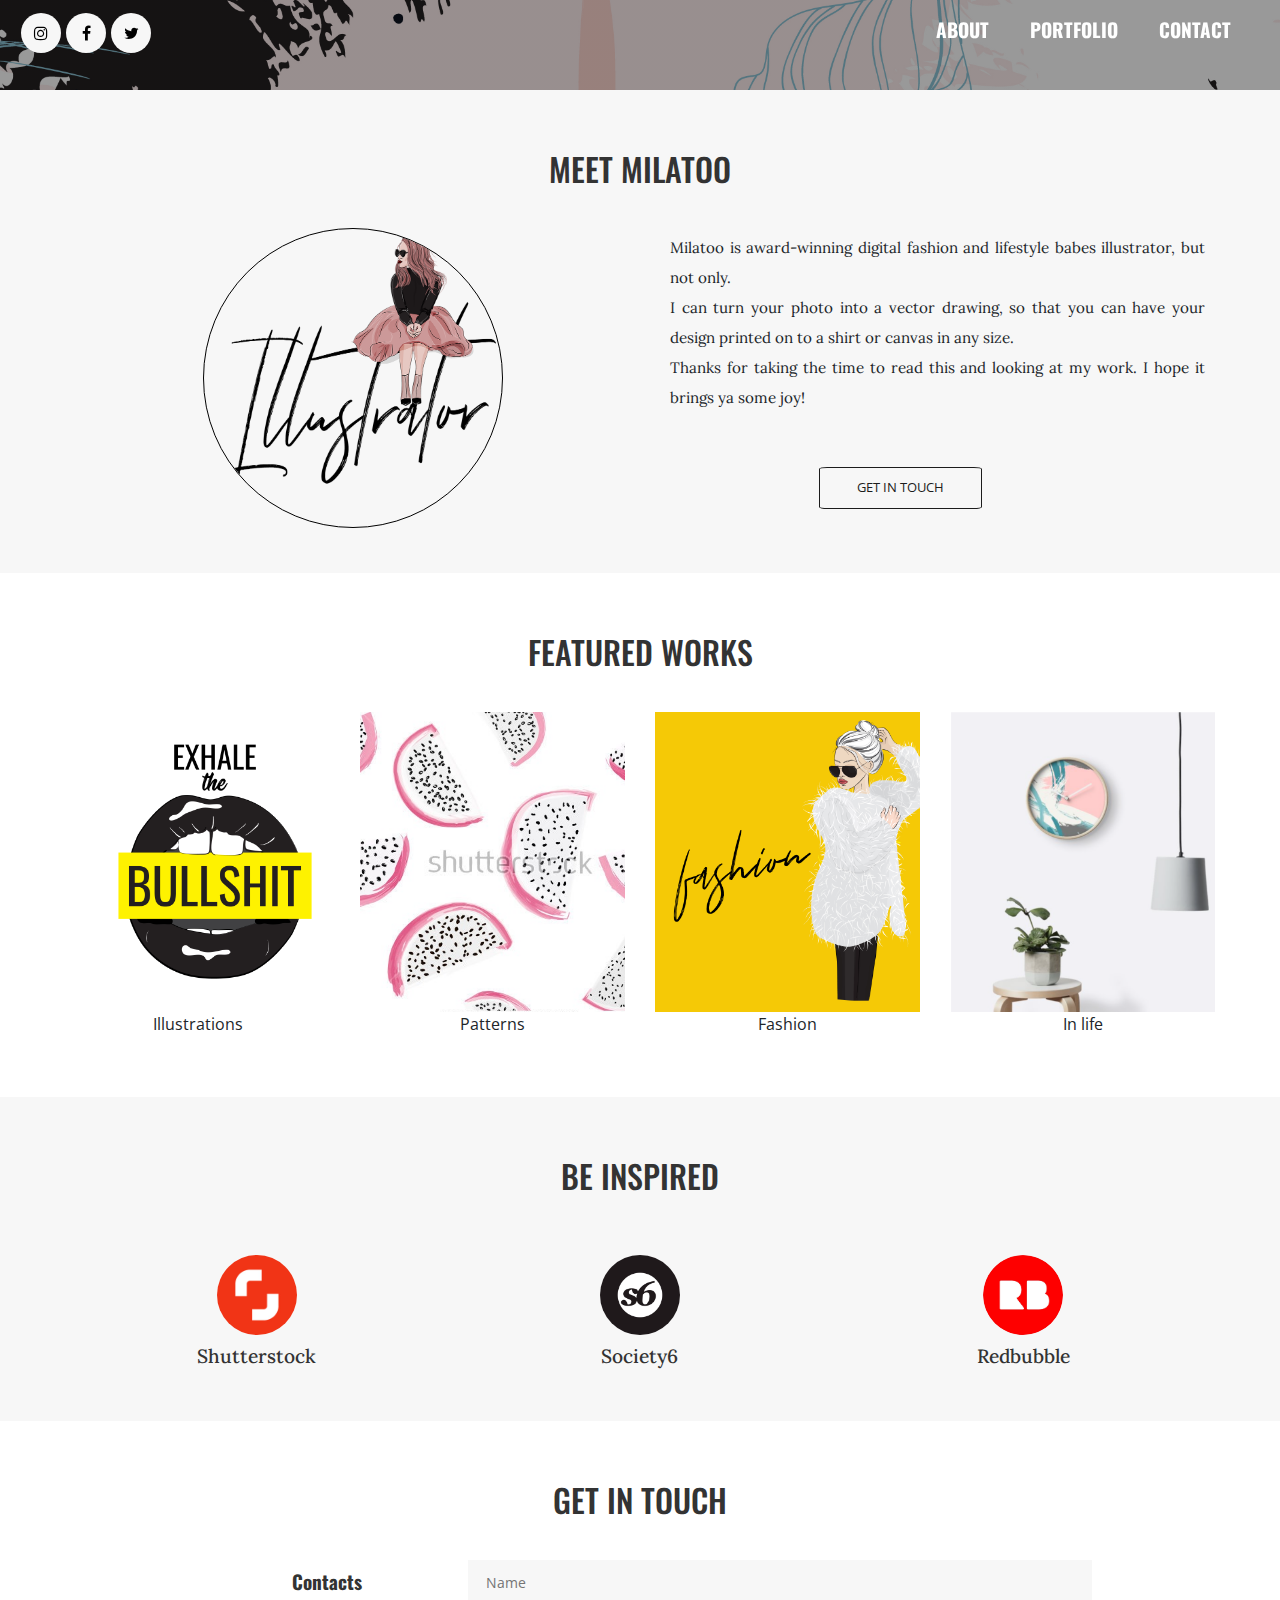
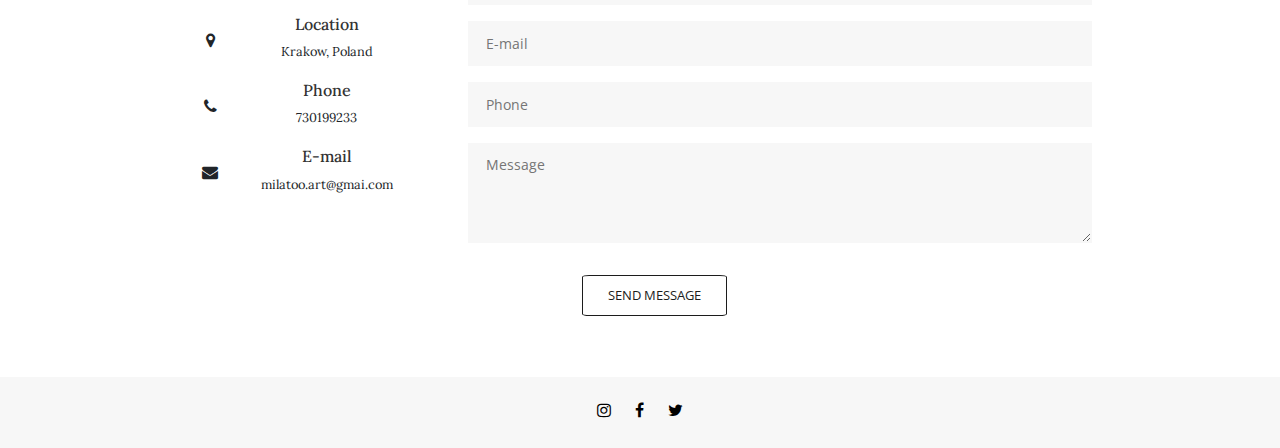
<file: index.html>
<!DOCTYPE html>
<html lang="en">

<head>
    <meta charset="UTF-8">
    <!--main css-->
    <link rel="stylesheet" href="css/styles.css">
    <!--fonts-->
    <link href="https://fonts.googleapis.com/css?family=Open+Sans|Oswald:300" rel="stylesheet">
    <link href="https://fonts.googleapis.com/css?family=Lato|Lora" rel="stylesheet">
    <!--bootstrap-->
    <link rel="stylesheet" href="https://maxcdn.bootstrapcdn.com/bootstrap/4.0.0/css/bootstrap.min.css">
    <!--Custom styles-->
    <link rel="stylesheet" href="css/styles.css">
    <!--Font awesome-->
    <link rel="stylesheet" href="font-awesome/css/font-awesome.min.css">
    <title>Milatoo</title>
</head>

<body>


    <!--NAVBAR-->

    <nav id="main-nav" class="navbar navbar-expand-lg navbar-dark fixed-top">
        <button class="navbar-toggler" type="button" data-toggle="collapse" data-target="#navbarTogglerDemo03" aria-controls="navbarTogglerDemo03" aria-expanded="false" aria-label="Toggle navigation">
    <span class="navbar-toggler-icon"></span>
  </button>
        <div class="collapse navbar-collapse text-uppercase" id="navbarTogglerDemo03">
            <ul class="navbar-nav mr-auto mt-2 mt-lg-0 w-100  font-weight-bold">
                <li class="nav-social">
                    <a href="https://www.instagram.com/milat_oo/"><i class="fa fa-instagram"></i></a>
                </li>
                <li class="nav-social">
                    <a href="https://www.facebook.com/milatoo.art"><i class="fa fa-facebook-f"></i></a>

                </li>
                <li class="nav-social">
                    <a href="https://twitter.com/milatoo_art"><i class="fa fa-twitter"></i></a>
                </li>
            </ul>
            <ul class="navbar-nav mr-auto mt-2 mt-lg-0 w-100 justify-content-end font-weight-bold">

                <li class="nav-item">
                    <a class="nav-link" href="#meet">About <span class="sr-only">(current)</span></a>
                </li>

                <li class="nav-item">
                    <a class="nav-link" href="#portfolio">Portfolio</a>
                </li>

                <li class="nav-item">
                    <a class="nav-link" href="#contact">Contact</a>
                </li>

            </ul>
        </div>
    </nav>

    <!--HEADER-->
    <header id="main-header">
        <div class="header-caption">

        </div>
    </header>

    <!--SECTION: MEET MILATOO -->

    <section id="meet">
        <div class="container text-center">
            <header class="section-header">
                <h2>Meet Milatoo</h2>
            </header>
            <div class="row">
                <div class="col-md-6">
                    <img class="illustration" src="img/header/girl.png">

                </div>
                <div class="col-md-6">
                    <p class="meet text">Milatoo is award-winning digital fashion and lifestyle babes illustrator, but not only. <br> I can turn your photo into a vector drawing, so that you can have your design printed on to a shirt or canvas in any size.<br> Thanks for taking the time to read this and looking at my work. I hope it brings ya some joy!</p>
                    <div class="row">
                        <div class="col-md-12">
                            <a href="#contact">
                    <button type="submit" value="SEND" class="button-md send-button">Get in touch</button>
                    </a>
                        </div>
                    </div>
                </div>
            </div>
        </div>
    </section>

    <!--FEATURED WORKS-->
    <section id="portfolio">
        <div class="container">
            <div class="row">
                <header class="section-header">
                    <h2>Featured works</h2>
                </header>
                <div id="illustrations">
                    <div class="row">
                        <div class="col-sm-6 col-md-6 col-lg-3">
                            <figure>
                                <a href="page1.html">
                                    <div class="portfolio-image">
                                        <div id="portfolio-img-1" class="portfolio-image-bg">
                                        </div>
                                    </div>
                                </a>
                                <figcaption>
                                    <p>Illustrations</p>
                                </figcaption>
                            </figure>
                        </div>
                        <div class="col-sm-6 col-md-6 col-lg-3">
                            <figure>
                               <a href="page2.html">
                                <div class="portfolio-image">
                                    <div id="portfolio-img-2" class="portfolio-image-bg">
                                    </div>
                                </div>
                                 </a>
                                <figcaption>
                                        <p>Patterns</p>
                                    </figcaption>
                            </figure>
                        </div>
                        <div class="col-sm-6 col-md-6 col-lg-3">
                            <figure>
                               <a href="page3.html">
                                <div class="portfolio-image">
                                    <div id="portfolio-img-3" class="portfolio-image-bg">
                                    </div>
                                </div>
                                </a>
                                <figcaption>
                                    <p>Fashion</p>
                                </figcaption>
                            </figure>

                        </div>
                        <div class="col-sm-6 col-md-6 col-lg-3">
                            <figure>
                               <a href="page4.html">
                                <div class="portfolio-image">
                                    <div id="portfolio-img-4" class="portfolio-image-bg">
                                    </div>
                                </div>
                                </a>
                                <figcaption>
                                    <p>In life</p>
                                </figcaption>
                            </figure>
                        </div>
                    </div>
                </div>
            </div>
        </div>
    </section>


    <!--SECTION: BE INSPIRED-->
    <section id="about">
        <div class="container text-center">
            <div class="row">
                <header class="section-header">
                    <h2>BE INSPIRED</h2>
                </header>
            </div>
            <div class="row">
                <div class="col-md-4">
                    <a href="https://www.shutterstock.com/g/milat_oo">
                    <img class="icon" src="img/icons/icon1.jpg" alt="Shutterstock">
                    </a>
                    <h3>Shutterstock</h3>
                </div>
                <div class="col-md-4">
                    <a href="https://society6.com/milatoo">
                    <img class="icon" src="img/icons/icon2.1.jpg" alt="Society6">
                    </a>
                    <h3>Society6</h3>
                </div>
                <div class="col-md-4">
                    <a href="https://www.redbubble.com/people/milatoo">
                   <img class="icon" src="img/icons/icon3.jpeg" alt="Redbubble">
                    </a>
                    <h3>Redbubble</h3>
                </div>
            </div>
        </div>
    </section>

    <!----------------------CONTACT--------------------->

    <section id="contact">
        <div class="container text-center">
            <header class="section-header">
                <h2 class="line-dec">Get in touch</h2>
            </header>
            <div class="col-lg-12">
                <div class="row">
                    <div class="col-lg-offset-1 col-lg-4 col-md-offset-1 col-md-4 col-sm-5">
                        <div class="contact-form">
                            <div class="contact-details">
                                <div class="contact-item">
                                    <h3><span>Contacts</span></h3>

                                </div>
                                <div class="contact-item">
                                    <div class="icon">
                                        <i class="fa fa-map-marker"></i>
                                    </div>
                                    <h4>Location</h4>
                                    <p>Krakow, Poland</p>
                                </div>
                                <div class="contact-item">
                                    <div class="icon">

                                        <i class="fa fa-phone"></i>
                                    </div>
                                    <h4>Phone</h4>
                                    <p>730199233</p>
                                </div>
                                <div class="contact-item">
                                    <div class="icon">
                                        <i class="fa fa-envelope"></i>
                                    </div>
                                    <h4>E-mail</h4>
                                    <p>milatoo.art@gmai.com</p>
                                </div>
                            </div>
                        </div>
                    </div>
                    <div class="col-lg-7 col-md-7 col-sm-7">
                        <div class="contact-form">
                            <form id="contact_form" action="https://formspree.io/hello@milatoo.com" method="POST">
                                <div class="form-group fullname">
                                    <input type="text" name="name" class="input-text" placeholder="Name">
                                </div>
                                <div class="form-group enter-email">
                                    <input type="email" name="email" class="input-text" placeholder="E-mail">
                                </div>
                                <div class="form-group number">
                                    <input type="text" name="phone" class="input-text" placeholder="Phone">
                                </div>
                                <div class="form-group message">
                                    <textarea class="input-text" name="message" placeholder="Message"></textarea>
                                </div>

                                <div class="form-group send-btn">
                                    <button type="submit" value="SEND" class="button-md send-button">Send Message</button>
                                </div>
                            </form>
                        </div>
                    </div>
                </div>

            </div>
        </div>
    </section>

    <!----------------------FOOTER--------------------->
    <footer>
        <div class="container footer">
            <div class="wrapper">
                <div class="col-sm-12">
                    <div class="social-icon">
                        <a href="https://www.instagram.com/milat_oo/"><i class="fa fa-instagram"></i></a>
                        <a href="https://www.facebook.com/milatoo.art"><i class="fa fa-facebook-f"></i></a>
                        <a href="https://twitter.com/milatoo_art"><i class="fa fa-twitter"></i></a>

                    </div>
                </div>
            </div>
        </div>
    </footer>



    <!-- jQuery first, then Popper.js, then Bootstrap JS  - https://www.bootstrapcdn.com/-->
    <script src="https://code.jquery.com/jquery-3.2.1.slim.min.js"></script>
    <script src="https://cdnjs.cloudflare.com/ajax/libs/popper.js/1.12.3/umd/popper.min.js"></script>
    <script src="https://maxcdn.bootstrapcdn.com/bootstrap/4.0.0-beta.2/js/bootstrap.min.js"></script>
    <script src="js/main.js"></script>
</body>

</html>
</file>
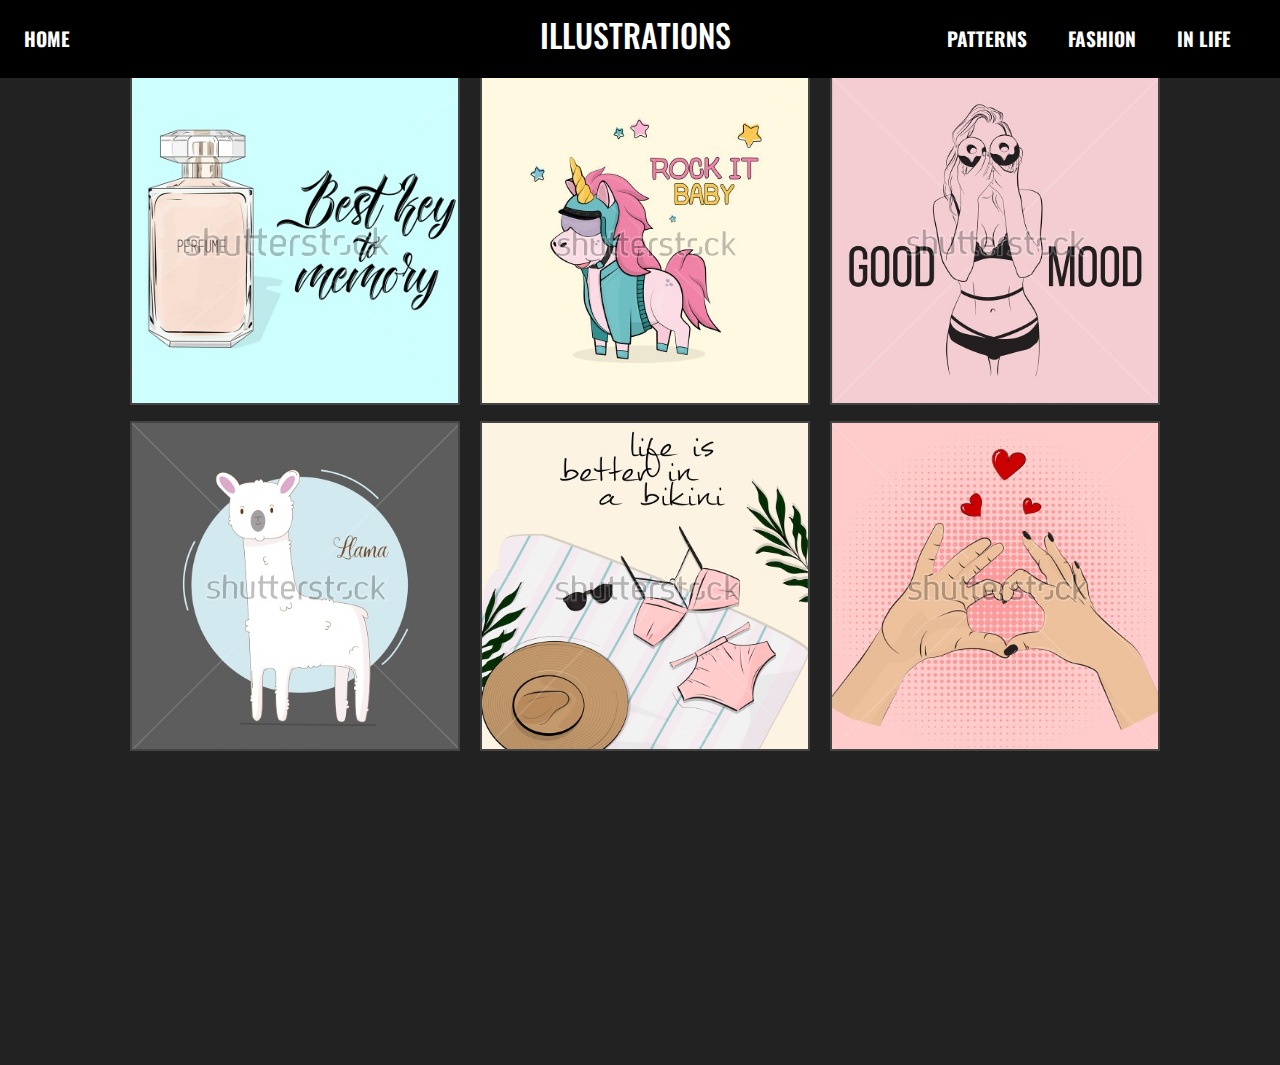
<file: page1.html>
<!DOCTYPE html>
<html lang="en">

<head>
    <meta charset="UTF-8">
    <!--main css-->
    <link rel="stylesheet" href="css/styles.css">
    <!--fonts-->
    <link href="https://fonts.googleapis.com/css?family=Open+Sans|Oswald:300" rel="stylesheet">
    <link href="https://fonts.googleapis.com/css?family=Lato|Lora" rel="stylesheet">
    <!--bootstrap-->
    <link rel="stylesheet" href="https://maxcdn.bootstrapcdn.com/bootstrap/4.0.0/css/bootstrap.min.css">
    <!--Custom styles-->
    <link rel="stylesheet" href="css/styles_page1.css">
    <!--Font awesome-->
    <link rel="stylesheet" href="font-awesome/css/font-awesome.min.css">
    <title>Gallery</title>
</head>

<body>
   
<!--   NAVBAR-->
    <nav id="main-nav" class="navbar navbar-expand-lg navbar-dark fixed-top">
        <button class="navbar-toggler" type="button" data-toggle="collapse" data-target="#navbarTogglerDemo03" aria-controls="navbarTogglerDemo03" aria-expanded="false" aria-label="Toggle navigation">
    <span class="navbar-toggler-icon"></span>
  </button>
        <div class="collapse navbar-collapse text-uppercase" id="navbarTogglerDemo03">
            <ul class="navbar-nav mr-auto mt-2 mt-lg-0 w-100  font-weight-bold">
 <li class="nav-item">
                    <a class="nav-link" href="index.html"> Home </a>
                </li>
            </ul>
             <ul class="navbar-nav mr-auto mt-2 mt-lg-0 w-100  font-weight-bold">
 <li class="nav-item">
                    <a class="nav-link" href="#meet"> 
                    <header>
                        <h2>Illustrations</h2></header>    </a>
                </li>
            </ul>
            <ul class="navbar-nav mr-auto mt-2 mt-lg-0 w-100 justify-content-end font-weight-bold">

                <li class="nav-item">
                    <a class="nav-link" href="page2.html">Patterns <span class="sr-only">(current)</span></a>
                </li>

                <li class="nav-item">
                    <a class="nav-link" href="page3.html">Fashion</a>
                </li>

                <li class="nav-item">
                    <a class="nav-link" href="page4.html">In life</a>
                </li>

            </ul>
        </div>
    </nav>
    <!--    ILLUSTRATIONS-->
    <section id="gallery">
<!--
        <header>
            <h2>Illustrations</h2>
        </header>
-->
        <div class="row">
            <div class="col-sm-12 col-md-6 col-lg-4">
                <figure>
                    <img src="img/illustration/1.jpg" alt="image 1">
                </figure>
            </div>
            <div class="col-sm-12 col-md-6 col-lg-4">
                <figure>
                    <img src="img/illustration/2.jpg" alt="image 2">
                </figure>
            </div>
            <div class="col-sm-12 col-md-6 col-lg-4">
                <figure>
                    <img src="img/illustration/3.jpg" alt="image 3">
                </figure>
            </div>
            <div class="col-sm-12 col-md-6 col-lg-4">
                <figure>
                    <img src="img/illustration/6.jpg" alt="image 4">
                </figure>
            </div>
            <div class="col-sm-12 col-md-6 col-lg-4">
                <figure>
                    <img src="img/illustration/il1.jpg" alt="image 5">
                </figure>
            </div>
            <div class="col-sm-12 col-md-6 col-lg-4">
                <figure>
                    <img src="img/illustration/il4.jpg" alt="image 6">
                </figure>
            </div>
        </div>
    </section>


</body>

</html>
</file>
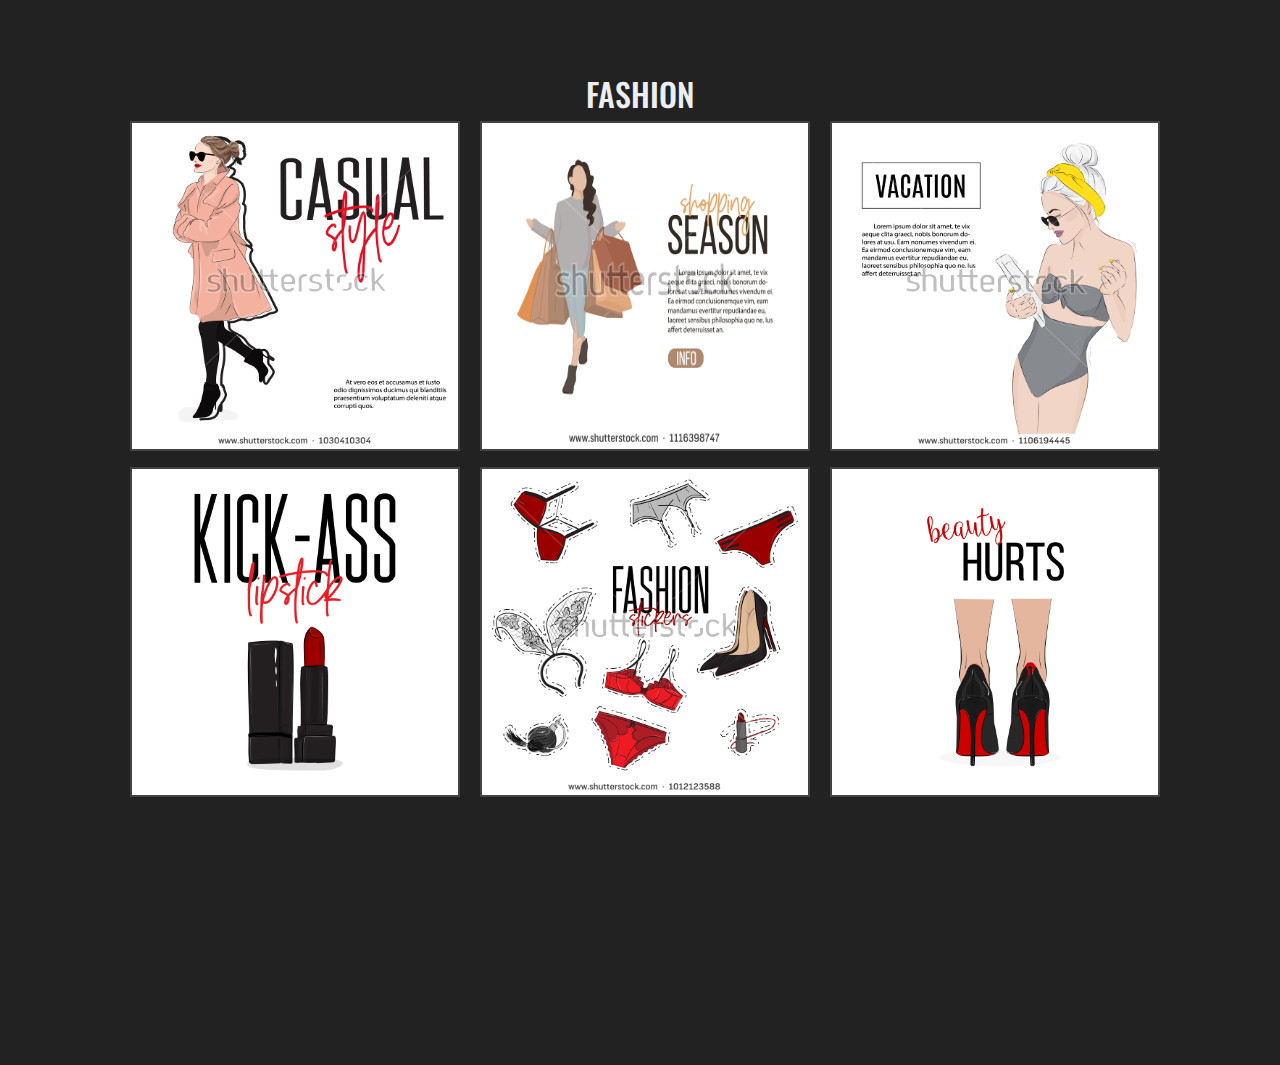
<file: page3.html>
<!DOCTYPE html>
<html lang="en">
<head>
    <meta charset="UTF-8">
    <!--main css-->
    <link rel="stylesheet" href="css/styles.css">
    <!--fonts-->
    <link href="https://fonts.googleapis.com/css?family=Open+Sans|Oswald:300" rel="stylesheet">
    <link href="https://fonts.googleapis.com/css?family=Lato|Lora" rel="stylesheet">
    <!--bootstrap-->
    <link rel="stylesheet" href="https://maxcdn.bootstrapcdn.com/bootstrap/4.0.0/css/bootstrap.min.css">
    <!--Custom styles-->
    <link rel="stylesheet" href="css/styles_page1.css">
    <!--Font awesome-->
    <link rel="stylesheet" href="font-awesome/css/font-awesome.min.css">
    <title>Gallery</title>
</head>
<body>

<!--    FASHION-->
  
   <section id="gallery">
		<header>
			<h2>Fashion</h2>
		</header>
		 <div class="row">
		   <div class="col-sm-12 col-md-6 col-lg-4">
		<figure>
			<img src="img/fashion/f1.jpg" alt="image 1">
		</figure>
             </div>
               <div class="col-sm-12 col-md-6 col-lg-4">
		<figure>
			<img src="img/fashion/f8.jpg" alt="image 2">
                   </figure></div>
		  <div class="col-sm-12 col-md-6 col-lg-4">
		<figure>
			<img src="img/fashion/f7.jpg" alt="image 3">
              </figure></div>
                <div class="col-sm-12 col-md-6 col-lg-4">
		<figure>
			<img src="img/fashion/1.jpg" alt="image 4">
                    </figure></div>
                      <div class="col-sm-12 col-md-6 col-lg-4">
		<figure>
			<img src="img/fashion/f6.jpg" alt="image 5">
                          </figure></div>
                            <div class="col-sm-12 col-md-6 col-lg-4">
		<figure>
			<img src="img/fashion/9.jpg" alt="image 6">
                                </figure></div>
       </div>
	</section>
    
    
</body>
</html>
</file>
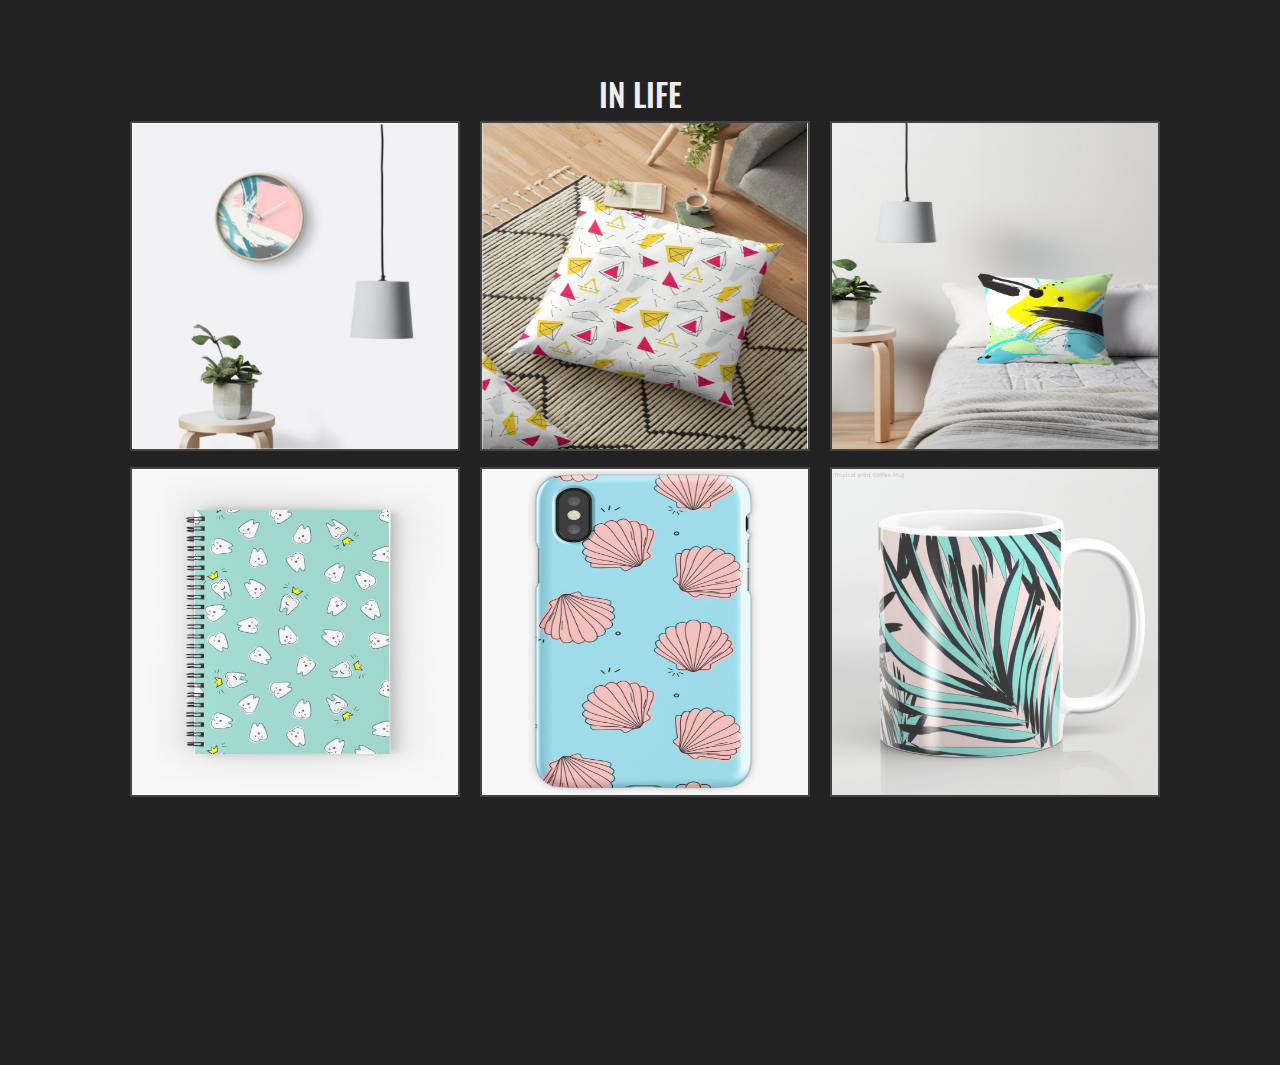
<file: page4.html>
<!DOCTYPE html>
<html lang="en">
<head>
    <meta charset="UTF-8">
    <!--main css-->
    <link rel="stylesheet" href="css/styles.css">
    <!--fonts-->
    <link href="https://fonts.googleapis.com/css?family=Open+Sans|Oswald:300" rel="stylesheet">
    <link href="https://fonts.googleapis.com/css?family=Lato|Lora" rel="stylesheet">
    <!--bootstrap-->
    <link rel="stylesheet" href="https://maxcdn.bootstrapcdn.com/bootstrap/4.0.0/css/bootstrap.min.css">
    <!--Custom styles-->
    <link rel="stylesheet" href="css/styles_page1.css">
    <!--Font awesome-->
    <link rel="stylesheet" href="font-awesome/css/font-awesome.min.css">
    <title>Gallery</title>
</head>
<body>
<!--   IN LIFE-->
   <section id="gallery">
		<header>
			<h2>In life</h2>
		</header>
		 <div class="row">
		   <div class="col-sm-12 col-md-6 col-lg-4">
		<figure>
			<img src="img/life/1.png" alt="image 1">
		</figure>
             </div>
               <div class="col-sm-12 col-md-6 col-lg-4">
		<figure>
			<img src="img/life/2.png" alt="image 2">
                   </figure></div>
		  <div class="col-sm-12 col-md-6 col-lg-4">
		<figure>
			<img src="img/life/3.jpg" alt="image 3">
              </figure></div>
                <div class="col-sm-12 col-md-6 col-lg-4">
		<figure>
			<img src="img/life/4.png" alt="image 4">
                    </figure></div>
                      <div class="col-sm-12 col-md-6 col-lg-4">
		<figure>
			<img src="img/life/6.png" alt="image 5">
                          </figure></div>
                            <div class="col-sm-12 col-md-6 col-lg-4">
		<figure>
			<img src="img/life/5.png" alt="image 6">
                                </figure></div>
       </div>
	</section>
    
    
</body>
</html>
</file>
<file: css/styles.css>
/*GENERAL*/

body {
    font-family: 'Open Sans', sans-serif;
    margin: 0;
}

/*SERVICES*/

section {
    padding: 40px 0;
}

section .section-header {
    margin-bottom: 70px;
    width: 100%;
    text-align: center;
    margin-bottom: 40px;
    margin-top: 20px;
}

section .section-header h2 {
    font-family: 'Oswald', sans-serif;
    color: #333;
    text-transform: uppercase;
    margin-bottom: 20px;
}

section h3 {
    font-family: 'Lora', serifs;
    color: #333;
    font-size: 1.2em;
    margin-top: 10px;
}

/*NAVBAR*/

#main-nav {
    background-color: transparent;

}

#main-nav.scroll {
    background-color: rgba(28, 28, 28, 0.50);

}

#main-nav .nav-link {
    font-family: 'Oswald', sans-serif;
    transition: all 0.5s;
    color: white;
    font-size: 1.2em;
    /*    padding: 10px 70px 0 0px;*/
    margin-right: 25px;

}

.navbar-brand {
    font-family: 'Lora', serif;
    font-size: 2em;

}

.nav-social a {
    height: 40px;
    width: 40px;
    display: inline-block;
    position: relative;
    line-height: 40px;
    background-color: #f7f7f7;
    border-radius: 50%;
    color: #000;
    transition: all 0.5s;
    text-align: center;
    margin: 5px 0 0 5px;

    /* border: solid 1px #1c1c1c;*/
}

/*HEADER*/

#main-header {
    background-image: linear-gradient(to bottom, rgba(0, 0, 0, 0.4), rgba(0, 0, 0, 0.4)), url(../img/header/pic.jpg);
    height: 10vh;
    background-size: cover;
    background-position: center;
    background-repeat: no-repeat;
    color: #fff;
    display: flex;
    justify-content: center;
    align-items: center;

}

#main-header .header-caption {
    display: flex;
    justify-content: center;
    align-items: center;
    flex-direction: column;

}

/*
#main-header .header-caption h2 {
    font-size: 2em;
    font-family: 'Open Sans', sans-serif;
    
}

#main-header .header-caption h1 {
    font-size: 3em;
    font-family: 'Oswald', sans-serif;
    font-weight: 900;
    color: #000;
}
*/

/*MEET*/

#meet {
    background-color: #f7f7f7;
}

#meet .section-header {
    margin-bottom: 40px;
}

#meet .meet {
    padding: 5px;
    font-size: 0.95em;
    font-family: 'Lora', serif;
    text-align: justify;
    width: 100%;
    margin-left: 10px;
    line-height: 30px;
}

#meet .illustration {
    height: 300px;
    width: 300px;
    border-radius: 50%;
    position: relative;
    border: 1px solid #000;
}

#meet button {
    width: 30%;
    text-align: center;
    border-radius: 5%;
    height: auto;
    margin-top: 6%;
    margin-left: 30%;
    cursor: pointer;
}


/*PORTFOLIO*/

#portfolio-nav a {
    margin-right: 15px;
    margin-left: 15px;
}

#patterns {
    display: none;
}

#portfolio-nav {
    text-align: center;
    width: 100%;
    margin-top: -20px;
}

#portfolio-nav ul {
    padding: 0px;
}


#portfolio-nav ul li {
    list-style: none;
    display: inline-block;
    margin-bottom: 5px;
}


#portfolio-nav ul li a {
    text-decoration: none;
    color: #000;
}

/*
#portfolio-nav ul li a:hover {
    color: gainsboro;
}
*/

#portfolio-nav #drop,
#portfolio-nav .toggle {
    display: none;
}

#portfolio .section-header {
    margin-bottom: 20px;
}


#portfolio {
    background-color: #fff;
    text-align: center;
    align-items: center;
}


#portfolio figure {
    background: #fff;
}

#portfolio .portfolio-image {
    overflow: hidden;
}

#portfolio .portfolio-image-bg {
    height: 300px;
    width: 300px;
    background-size: cover;
    background-position: center;
    background-repeat: no-repeat;
    transition: all 1s;
    cursor: pointer;
   }

#portfolio .portfolio-image-bg:hover {
    transform: scale(1.5);
}


#portfolio #portfolio-img-1 {
    background-image: url(../img/fashion/4.jpg);
}

#portfolio #portfolio-img-2 {
    background-image: url(../img/pattern/2.jpg);
}

#portfolio #portfolio-img-3 {
    background-image: url(../img/fashion/2.jpg);
}

#portfolio #portfolio-img-4 {
    background-image: url(../img/life/1.png);
}

#portfolio a {
     text-decoration: none;
    color: #000;
}
/*BE INSPIRED*/


#about {
    background-color: #f7f7f7;
}

#about .section-header {
    margin-bottom: 40px;
    margin-top: 20px;
}

#about .icon {
    font-size: 3em;
    height: 80px;
    width: 80px;
    border-radius: 50%;
    color: #f7f7f7;
    transition: all 0.5s;
}


#about .icon:hover {
    color: #0ed8d6;
    background-color: #fff;
    transform: rotate(360deg);
}

/*CONTACT*/

.container {
    padding-right: 10px;
    padding-left: 10px;
    margin-right: auto;
    margin-left: auto;
    margin-bottom: 5px;
}

* {
    box-sizing: border-box;
}

#contact {
    background-color: #fff;
    text-align: center;
  }

#contact .section-header {
    margin-bottom: 40px;
    margin-top: 20px;
}

.contact-item {
    position: relative;
    padding: 0 0 0 120px;
    margin-bottom: 20px;
}

.contact-item .icon {
    width: 50px;
    height: 50px;
    line-height: 50px;
    border-radius: 5px;
    text-align: center;
    margin-left: 90px;
}

.contact-item .icon {
    display: block;
    position: absolute;
    top: 0;
    left: 0;
}

span {
    font-family: 'Oswald', sans-serif;
    font-weight: bold;
}
#contact h4 {
    font-family: 'Lora', sans-serif;
    color: #333;
    font-size: 1em;
    margin-top: 10px;
}
#contact p{
    font-family: 'Lora', sans-serif;
    font-size: 0.8em;
}

.contact-form form .input-text {
    width: 100%;
    padding: 10px 17px;
    font-size: 14px;
    border: 1px solid #f7f7f7;
    background: #f7f7f7;
    outline: 0;
    height: 45px;
    color: #383737;
    font-family: 'Open Sans', sans-serif;

}

.contact-form form textarea {
    min-height: 100px;
}

.button-md {
    padding: 8px 20px;
    font-size: 13px;
    text-align: left;
    cursor: pointer;
}

.send-button {
    background: transparent;
    border: solid 1px #1c1c1c;
    color: #1c1c1c;
    border-radius: 0;
    display: inline-block;
    transition: all 1s;
    text-transform: uppercase;
    padding: 10px 25px;
    margin-right: 250px;
    margin-top: 10px;
    border-radius: 5%;

}

#contact button:hover {
    background-color: #f7f7f7;

}


/*FOOTER*/

footer {
    background: #f7f7f7;
    padding: 15px 0;
    text-align: center;
    margin-top: 0px;
    color: black;

}

.social-icon i {
    color: black;
    padding: 10px;
    transition: all 0.5s;
}
</file>
<file: css/styles_page1.css>
* {
	box-sizing: border-box;
}

body {
	font-family: 'Oswald', sans-serif;
	background-color: #222;
	color: #eee;
}
section {
    height: 100vh;
}
/*NAVBAR*/
.nav-item h2 {
    margin-left: 100px;
}
#main-nav {
    background-color: #000;

}

#main-nav.scroll {
    background-color: rgba(28, 28, 28, 0.50);

}

/*GALLERY*/
h2 {
	text-transform: uppercase;
}

#gallery {
	margin:130px;;
	text-align: center;
    margin-top: 35px;
}


figure img{
	width: 330px;
    height: 330px;
	border: 2px solid #444;
}
</file>
